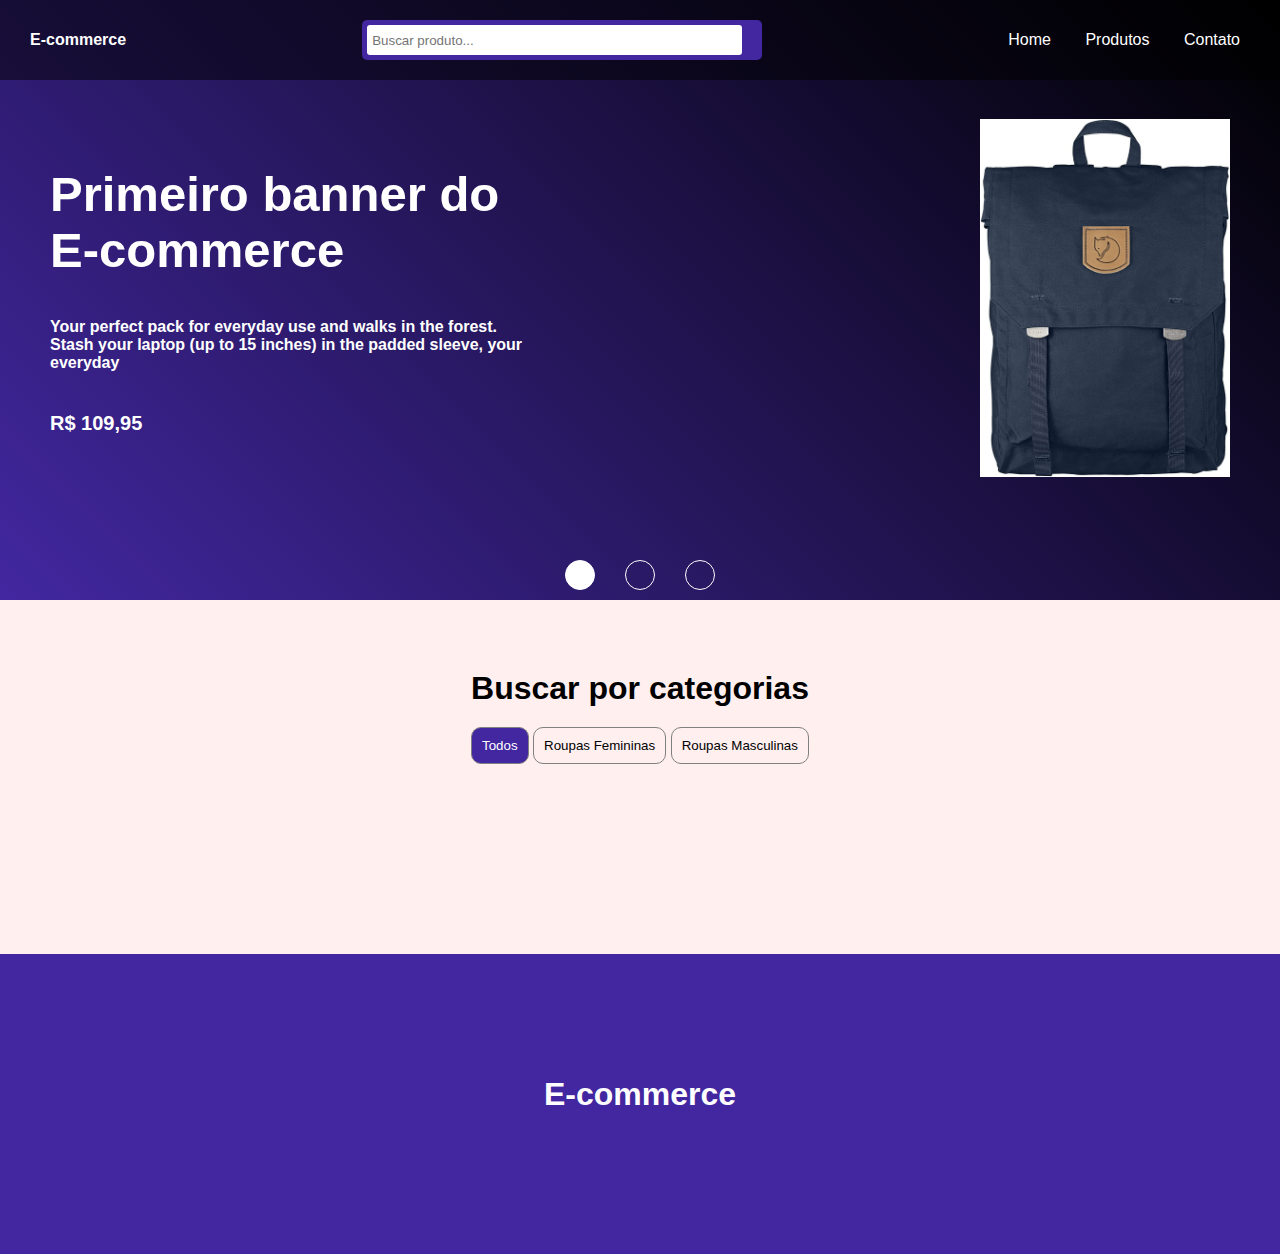
<file: index.html>
<!DOCTYPE html>
<html lang="en">

<head>
  <meta charset="UTF-8">
  <meta name="viewport" content="width=device-width, initial-scale=1.0">
  <link rel="stylesheet" href="https://cdnjs.cloudflare.com/ajax/libs/font-awesome/6.4.0/css/all.min.css" integrity="sha512-iecdLmaskl7CVkqkXNQ/ZH/XLlvWZOJyj7Yy7tcenmpD1ypASozpmT/E0iPtmFIB46ZmdtAc9eNBvH0H/ZpiBw==" crossorigin="anonymous" referrerpolicy="no-referrer" />
  <meta name="description" content="This is a E-commerce template">
  <link rel="stylesheet" href="index.css">
  <script src="/core/index.js" defer></script>
  <script src="/core/banner.js" defer></script>
  <script src="/core/debounce-search.js" defer></script>
  <title>E-commerce</title>
</head>

<body>
  <section class="primary-view">
    <header class="header">
      <div class="logo">
        E-commerce
      </div>
     
      <div class="search-bar">
     
     <div >
      <input 
      type="text" 
      name="search-input" 
      id="search-input" 
      placeholder="Buscar produto..."
      >
      <button id="search-btn-icon">
      <i class="fa-solid fa-magnifying-glass"></i>
    </button>
    </div>
    <div id="list-products"></div>
    </div>
    
      <nav>
        <a href="/">Home</a>
        <a href="/src/produtos.html">Produtos</a>
        <a href="/contato">Contato</a>
      </nav>
    
    </header>

    <div class="banner">
      <input type="radio" name="radio-banner" id="radio-1" checked>
      <input type="radio" name="radio-banner" id="radio-2">
      <input type="radio" name="radio-banner" id="radio-3">

      <div class="slider first">
        
      <div class="banner-container banner-1 ">
        <div>
          <h1>Primeiro banner do E-commerce</h1>
          <p>Your perfect pack for everyday use and walks in the forest. Stash your laptop (up to 15 inches) in the padded sleeve, your everyday</p>
          <span class="price">R$ 109,95</span>
        </div>
        <div>
          <img src="assets/81fPKd-2AYL._AC_SL1500_.jpg" alt="bolça" >
        </div>
      </div>
      <div class=" banner-container banner-2">
        <div>
          <h1>Segundo banner do E-commerce</h1>
          <p>Your perfect pack for everyday use and walks in the forest. Stash your laptop (up to 15 inches) in the padded sleeve, your everyday</p>
          <span class="price">R$ 109,95</span>
        </div>
        <div>
          <img src="assets/81fPKd-2AYL._AC_SL1500_.jpg" alt="bolça" >
        </div>
      </div>
      <div class="banner-container banner-3">
        <div>
          <h1>Terceiro banner do E-commerce</h1>
          <p>Your perfect pack for everyday use and walks in the forest. Stash your laptop (up to 15 inches) in the padded sleeve, your everyday</p>
          <span class="price">R$ 109,95</span>
        </div>
        <div>
          <img src="assets/81fPKd-2AYL._AC_SL1500_.jpg" alt="bolça" >
        </div>
      </div>
      </div>
      <div class="navigation">
      <label id="one" for="radio-1" ></label>
      <label id="two" for="radio-2"></label>
      <label id="three" for="radio-3"></label>
    </div>
    </div>
  </section>

  <main>
    <section class="container-categories">
      <h1>Buscar por categorias</h1>
      <div class="tab-list">
        <button id="tab-one" class="btn-select">Todos</button>
        <button id="tab-two" class="btn-select">Roupas Femininas</button>
        <button id="tab-three" class="btn-select">Roupas Masculinas</button>
      </div>
      <div class="products" id="products-categories"></div>
    </section>
  </main>
  <footer>
    <h1>
      E-commerce
    </h1>
    <div class="icons">
      <a href="https://github.com/rootdnh"><i class="fa-brands fa-github"></i></a>
      <a href=" https://www.linkedin.com/in/djonata-nossol-hortz-1b7168151/"><i class="fa-brands fa-linkedin"></i></a>
     
    </div>
  </footer>
</body>

</html>
</file>
<file: index.css>
* {
  margin: 0;
  padding: 0;
  font-family: sans-serif;
  box-sizing: border-box;
}

:root {
  --bg-default: "#feee";
  --primary: rgb(66, 39, 160);
  

}
body {
  width: 100%;
  background-color: #feee; /* Mobile View não suporta var()*/
  overflow-x: hidden;
}

/* Header start */

.header {
  display: flex;
  justify-content: space-between;
  padding: 0px 30px;
  align-items: center;
  height: 80px;
  background-color: rgba(0, 0, 0, 0.5);
  color: white;
  position: absolute;
  width: 100vw;
}
.header a {
  text-decoration: none;
  padding: 10px;
  border-radius: 10px;
  color: white;
}

.header a:hover {
  background-color: white;
  color: black
}

.header a:not(:last-child) {
 margin-right: 10px;
}

.logo {
  font-weight: bold;

}
.search-bar > div:first-child{
  display: flex;
  align-items: center;
  gap: 5px;
  background-color: var(--primary);
  padding: 5px;
  border-radius: 5px;
  width: 400px;
  position: relative;
}
.search-bar {
  display: flex;
  flex-direction: column;
  position: relative;
}
#search-btn-icon {
  background-color: transparent;
  border: none;
  color: white;
  cursor: pointer;
}
#search-btn-icon:hover {
  transform: scale(1.1);
}
.search-bar i {
  font-size: 20px;
  padding: 5px;
 
}
#search-input {
  color: black;
  width: 100%;
  height: 30px;
  border-radius: 3px;
  border: none;
  padding: 0px 5px;
  outline: none;
}
#list-products {
  position: absolute;
  margin-top: 40px;
  background-color: white;
  color: black;
  width: 100%;
  max-height: 400px;
  overflow-y: hidden;
  text-overflow: ellipsis;
}
#list-products li {
  list-style: none;
  padding: 10px;
}
/* Header end */

/* Banner start */
input[type="radio"] {
  display: none;
}
.navigation {
  position: absolute;
  margin-top: -40px;
  display: flex;
  gap: 30px;
  width: 100%;
  justify-content: center;
  transition: .5s;
}
#one,
#two,
#three {
  width: 30px;
  height: 30px;
  background-color: transparent;
  border-radius: 50%;
  border: 1px solid white;
}
#one:hover,
#two:hover,
#three:hover {
  background-color: white;
}
.banner {
  overflow: hidden;
}
.slider {
  display: flex;
  width: 300%;
   transition: ease-in .8s;
}

#radio-1:checked ~  .slider.first {
  margin-left: 0%;
}
#radio-2:checked ~  .slider.first  {
  margin-left: -100%;
}

#radio-3:checked ~  .slider.first  {
  margin-left: -200%;
}
#radio-1:checked ~ .navigation #one {
  background-color: white;
}
#radio-2:checked ~ .navigation #two {
  background-color: white;
}
#radio-3:checked ~ .navigation #three {
  background-color: white;
}


.banner-1,
.banner-2,
.banner-3 {
  display: flex;
  width: 100%;
  height: 600px;
  padding: 0px 50px;
  align-items: center;
  justify-content: space-between;
}

.banner-1 {
  background: linear-gradient(45deg, var(--primary),  black) ;
}

.banner-2 {
  background: linear-gradient(45deg, rgb(39, 160, 39),  black) ;
}
.banner-3 {
  background: linear-gradient(45deg, rgb(39, 144, 160),  black) ;
}


.banner-container > div:first-child {
  display: flex;
  flex-direction: column;
  gap: 40px;
}

.banner-container p,
.banner-container h1,
.banner-container span {
  width: 490px;
}


.banner-container > div:first-child h1 {
  color: white;
  font-weight: bold;
  font-size: 49px;
}
.banner-container > div:first-child p {
  color: white;
  font-weight: bold;
}

.banner-container > div:first-child span {
  color: white;
  font-weight: bold;
  font-size: 20px;
}

.banner-container > div:last-child img{
  width: 250px;
  
}
/* Banner finish */

/* Products categories */
.container-categories {
  height: auto;
  width: 100%;
  display: flex;
  flex-direction: column;
  justify-content: center;
  text-align: center;
  padding-top: 20px;
  margin-bottom: 150px;
}
#tab-one,
#tab-two,
#tab-three {
  background-color: var(--bg-default);
  border: 1px solid gray;
  padding: 10px;
  border-radius: 10px;
  cursor: pointer; 
}
#tab-one:hover,
#tab-two:hover,
#tab-three:hover {
  background-color: rgb(126, 96, 236);
  color: white;
}
#tab-one.active,
#tab-two.active,
#tab-three.active {
  background-color:  var(--primary);
  color: white;
}

.container-categories h1 {
  padding-bottom: 20px;
  margin-top: 50px;
}
.single-product {
  display: flex;
  width: 250px;
  min-height: 190px;
  justify-content: space-between;
  padding: 10px 10px;
  background-color: rgb(241, 238, 238);
  box-shadow: 2px 2px 5px rgb(108, 107, 107);
  border: 1px solid rgb(59, 59, 59);
  margin-top: 20px;
  border-radius: 10px;
  text-decoration: none;
  color: black;
}
.single-product:hover{
  box-shadow: 4px 4px 7px rgb(108, 107, 107);
}
.single-product img {
  width: 80px;
  max-height: 130px;
}
.single-product > div:first-child {
  display: flex;
  flex-direction: column;
  justify-content: space-between;
}

.single-product > div:first-child h3 {
  font-size: 14px;
  width: 90px;
  
}

.products {
  display: flex;
  width: calc(100vw - var(--scrollbar-width));
  flex-wrap: wrap;
  gap: 10px;
  padding: 20px 0px;
  justify-content: center;
  
}
/* Finish Products categories */

/* Footer start */
footer {
  display: flex;
  width: 100%;
  height: 300px;
  background-color:  var(--primary);
  justify-content: center;
  align-items: center;
  color: white;
  flex-direction: column;
  gap: 20px;
}
.icons {
  display: flex;
  gap: 20px;
}
.icons i {
  color: white;
  font-size: 25px;
}
.icons i:hover {
  transform: scale(1.1);
}
/* Footer finish */


/* start Responsive Header */ 
@media screen and (max-width: 850px){
  body::-webkit-scrollbar {
    width: 0px;
  }
  .header {
    height: 50px;
  }
  .header nav,
  .search-bar {
    display: none;
  }
 .banner-1,
 .banner-2,
 .banner-3 {
  display: flex;
  flex-direction: column;
  width: 100vw;
  height: 500px;
  padding-top: 80px;
  align-items: center;
  justify-content: center;
  
}
radio-1:checked ~  .slider.first {
  margin-left: 0%;
}
#radio-2:checked ~  .slider.first  {
  margin-left: -100%;
}

#radio-3:checked ~  .slider.first  {
  margin-left: -200%;
}

.banner-container p,
.banner-container h1,
.banner-container span {
  width: 200px;
  text-align: center;
}


.banner-container > div:first-child h1 {
  color: white;
  font-weight: bold;
  font-size: 18px;

}
.banner-container > div:first-child p {
  color: white;
  font-weight: bold;
}

.banner-container > div:first-child span {
  color: white;
  font-weight: bold;
  font-size: 12px;
}

.banner-container > div:last-child img{
  width: 120px;
  margin-bottom: 20px;
}
.tab-list > button {
  margin-bottom: 10px;
}
}
/* finish Responsive Header */
</file>
